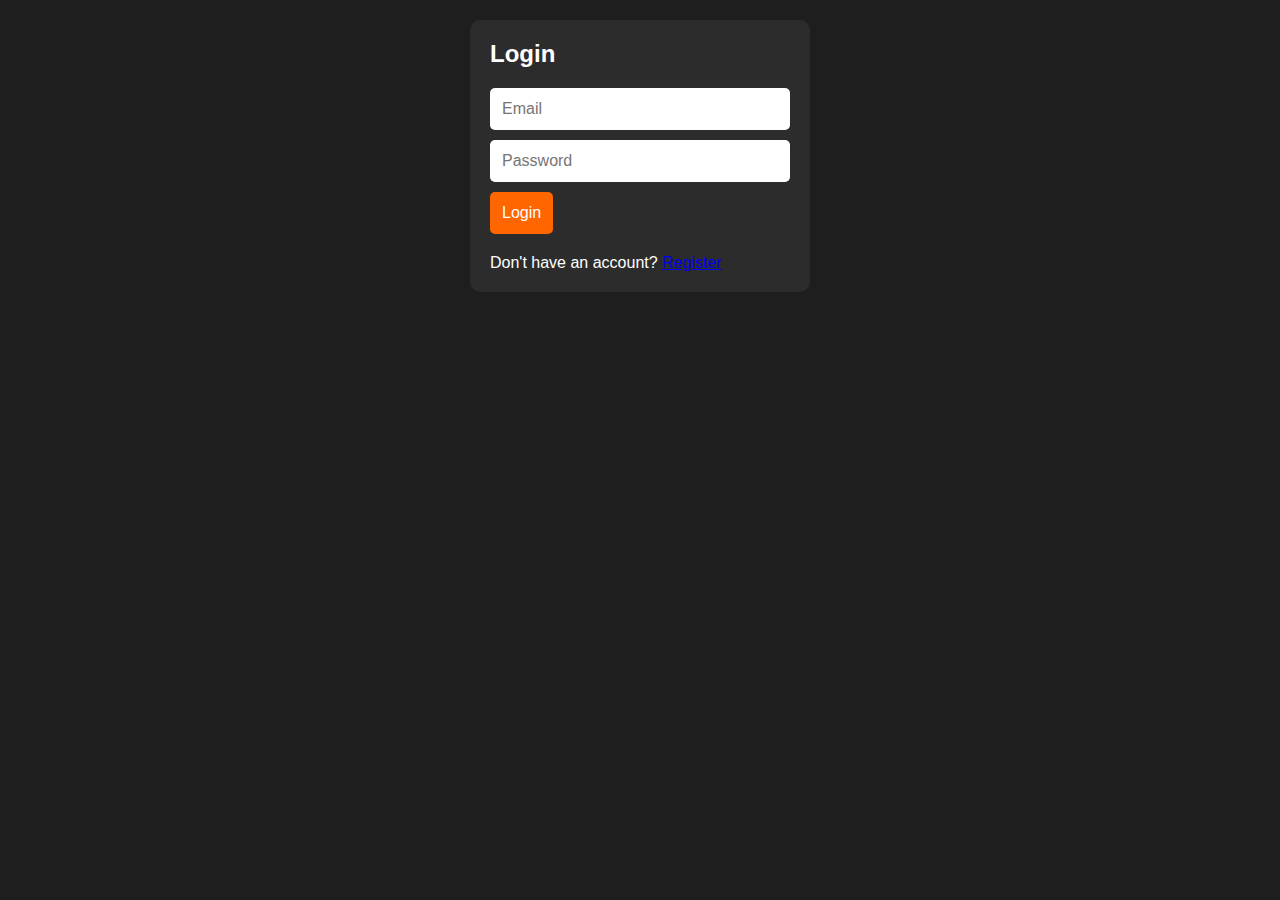
<file: index.html>
<!DOCTYPE html>
<html lang="en">
<head>
    <meta charset="UTF-8">
    <meta name="viewport" content="width=device-width, initial-scale=1.0">
    <title>Login</title>
    <link rel="stylesheet" href="assets/css/styles.css">
</head>
<body>
    <div class="container">
        <div class="form-container">
            <h2>Login</h2>
            <form id="loginForm">
                <input type="email" id="loginEmail" placeholder="Email" required>
                <br>
                <input type="password" id="loginPassword" placeholder="Password" required>
                <button type="submit">Login</button>
            </form>
            <p>Don't have an account? <a href="register.html">Register</a></p>
        </div>
    </div>
    <script src="assets/js/script.js"></script>
</body>
</html>
</file>
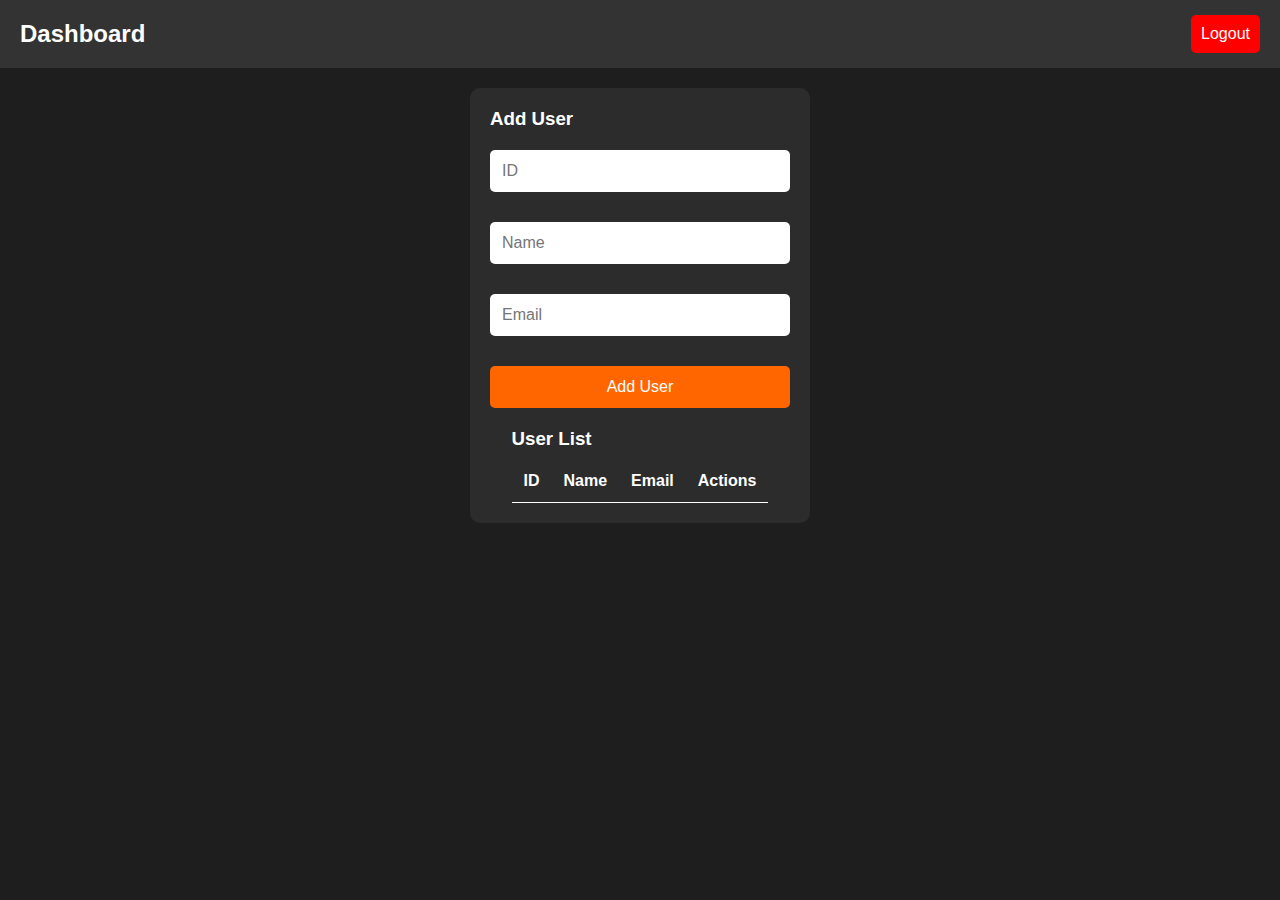
<file: dashboard.html>
<!DOCTYPE html>
<html lang="en">
<head>
    <meta charset="UTF-8">
    <meta name="viewport" content="width=device-width, initial-scale=1.0">
    <title>Dashboard</title>
    <link rel="stylesheet" href="assets/css/styles.css">
</head>
<body>
    <nav class="navbar">
        <h2>Dashboard</h2>
        <button class="logout-btn" onclick="logout()">Logout</button>
    </nav>

    <div class="container">
        <div class="form-container">
            <h3 id="formTitle">Add User</h3>
            <input type="text" id="userId" placeholder="ID">
            <input type="text" id="userName" placeholder="Name">
            <input type="email" id="userEmail" placeholder="Email">
            <button id="addBtn" onclick="addUser()">Add User</button>
            <button id="updateBtn" onclick="updateUser()" style="display: none;">Update User</button>
        </div>

        <div class="table-container">
            <h3>User List</h3>
            <table>
                <thead>
                    <tr>
                        <th>ID</th>
                        <th>Name</th>
                        <th>Email</th>
                        <th>Actions</th>
                    </tr>
                </thead>
                <tbody id="userList"></tbody>
            </table>
        </div>
    </div>

    <script src="assets/js/script.js"></script>
</body>
</html>
</file>
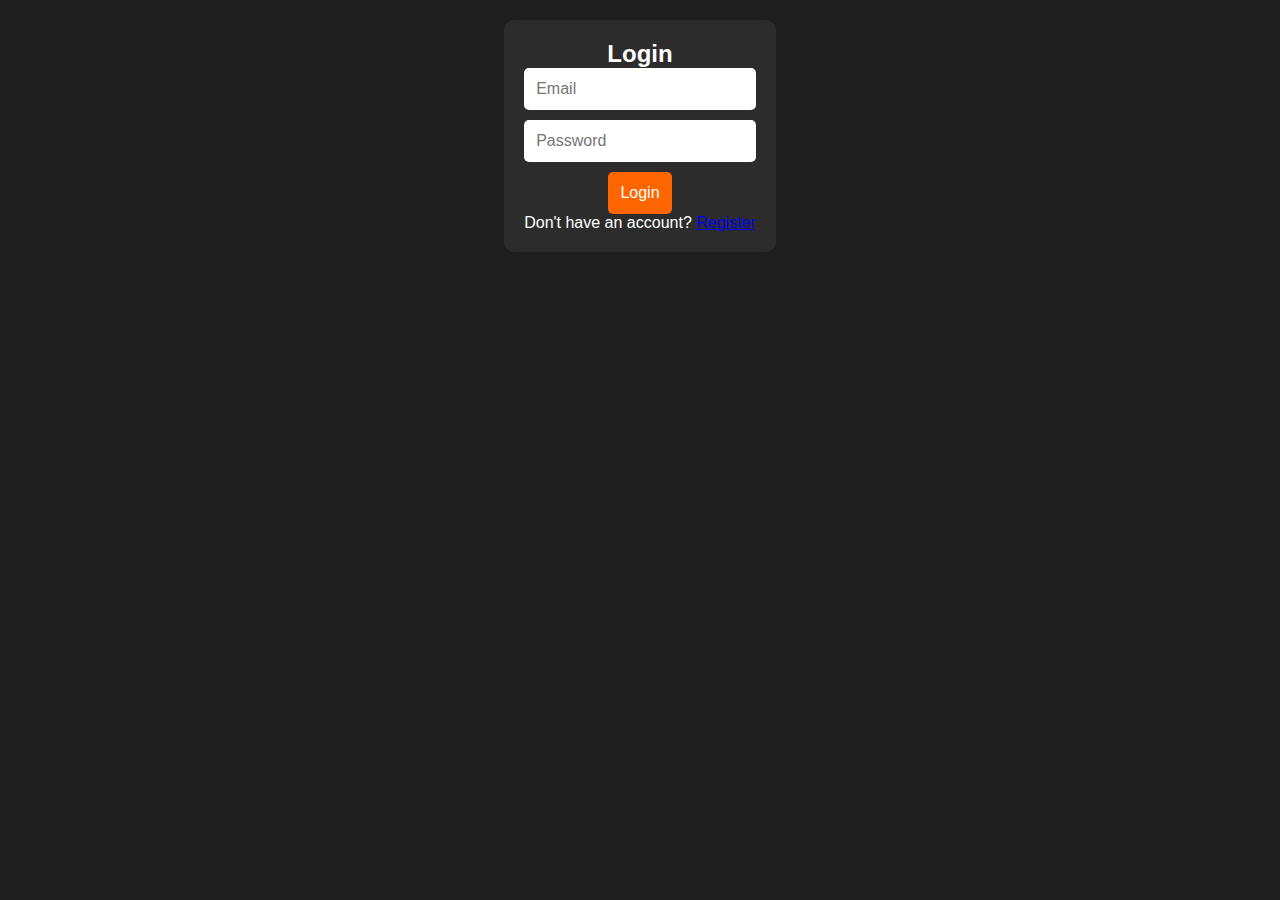
<file: login.html>
<!DOCTYPE html>
<html lang="en">
<head>
    <meta charset="UTF-8">
    <meta name="viewport" content="width=device-width, initial-scale=1.0">
    <title>Login</title>
    <link rel="stylesheet" href="assets/css/styles.css">
</head>
<body>
    <div class="container">
        <h2>Login</h2>
        <input type="email" id="login-email" placeholder="Email">
        <input type="password" id="login-password" placeholder="Password">
        <button onclick="login()">Login</button>
        <p>Don't have an account? <a href="register.html">Register</a></p>
    </div>

    <script src="assets/js/script.js"></script>
</body>
</html>
</file>
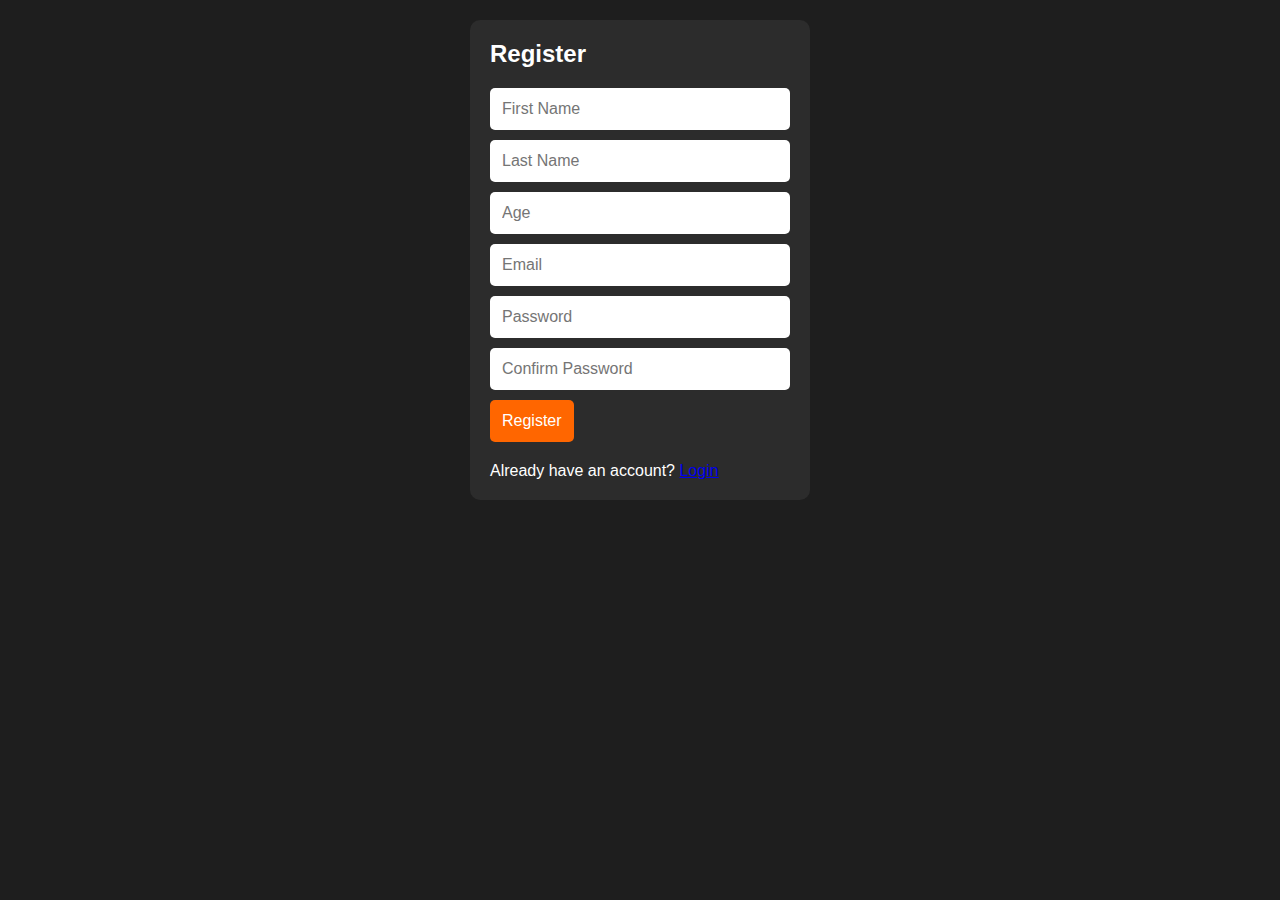
<file: register.html>
<!DOCTYPE html>
<html lang="en">
<head>
    <meta charset="UTF-8">
    <meta name="viewport" content="width=device-width, initial-scale=1.0">
    <title>Register</title>
    <link rel="stylesheet" href="assets/css/styles.css">
</head>
<body>
    <div class="container">
        <div class="form-container">
            <h2>Register</h2>
            <form id="registerForm">
                <input type="text" id="firstName" placeholder="First Name" required>
                <input type="text" id="lastName" placeholder="Last Name" required>
                <input type="number" id="age" placeholder="Age" required>
                <input type="email" id="registerEmail" placeholder="Email" required>
                <input type="password" id="registerPassword" placeholder="Password" required>
                <input type="password" id="confirmPassword" placeholder="Confirm Password" required>
                <button type="submit">Register</button>
            </form>
            <p>Already have an account? <a href="index.html">Login</a></p>
        </div>
    </div>
    <script src="assets/js/script.js"></script>
</body>
</html>
</file>
<file: assets/css/styles.css>
* {
    margin: 0;
    padding: 0;
    box-sizing: border-box;
    font-family: Arial, sans-serif;
}

body {
    background-color: #1e1e1e;
    color: white;
    display: flex;
    flex-direction: column;
    align-items: center;
}

.navbar {
    display: flex;
    justify-content: space-between;
    align-items: center;
    width: 100%;
    padding: 15px 20px;
    background: #333;
    color: white;
}

.logout-btn {
    background: red;
    border: none;
    padding: 10px;
    cursor: pointer;
    border-radius: 5px;
    color: white;
}

.container {
    display: flex;
    flex-direction: column;
    align-items: center;
    background: #2c2c2c;
    padding: 20px;
    border-radius: 10px;
    margin-top: 20px;
}

.form-container {
    display: flex;
    flex-direction: column;
    gap: 20px;
    width: 300px;
}

input {
    padding: 12px;
    border: none;
    border-radius: 5px;
    font-size: 16px;
    width: 100%;
    margin-bottom: 10px;
}

button {
    padding: 12px;
    border: none;
    background: #ff6600;
    color: white;
    font-size: 16px;
    cursor: pointer;
    border-radius: 5px;
}

button:hover {
    background: #ff4500;
}

.delete-btn {
    background: red;
}

.delete-btn:hover {
    background: darkred;
}

.table-container {
    display: grid;
    grid-template-columns: repeat(1, 1fr);
    gap: 10px;
    margin-top: 20px;
}

table {
    width: 100%;
    border-collapse: collapse;
}

th, td {
    padding: 12px;
    border-bottom: 1px solid white;
    text-align: left;
}
</file>
